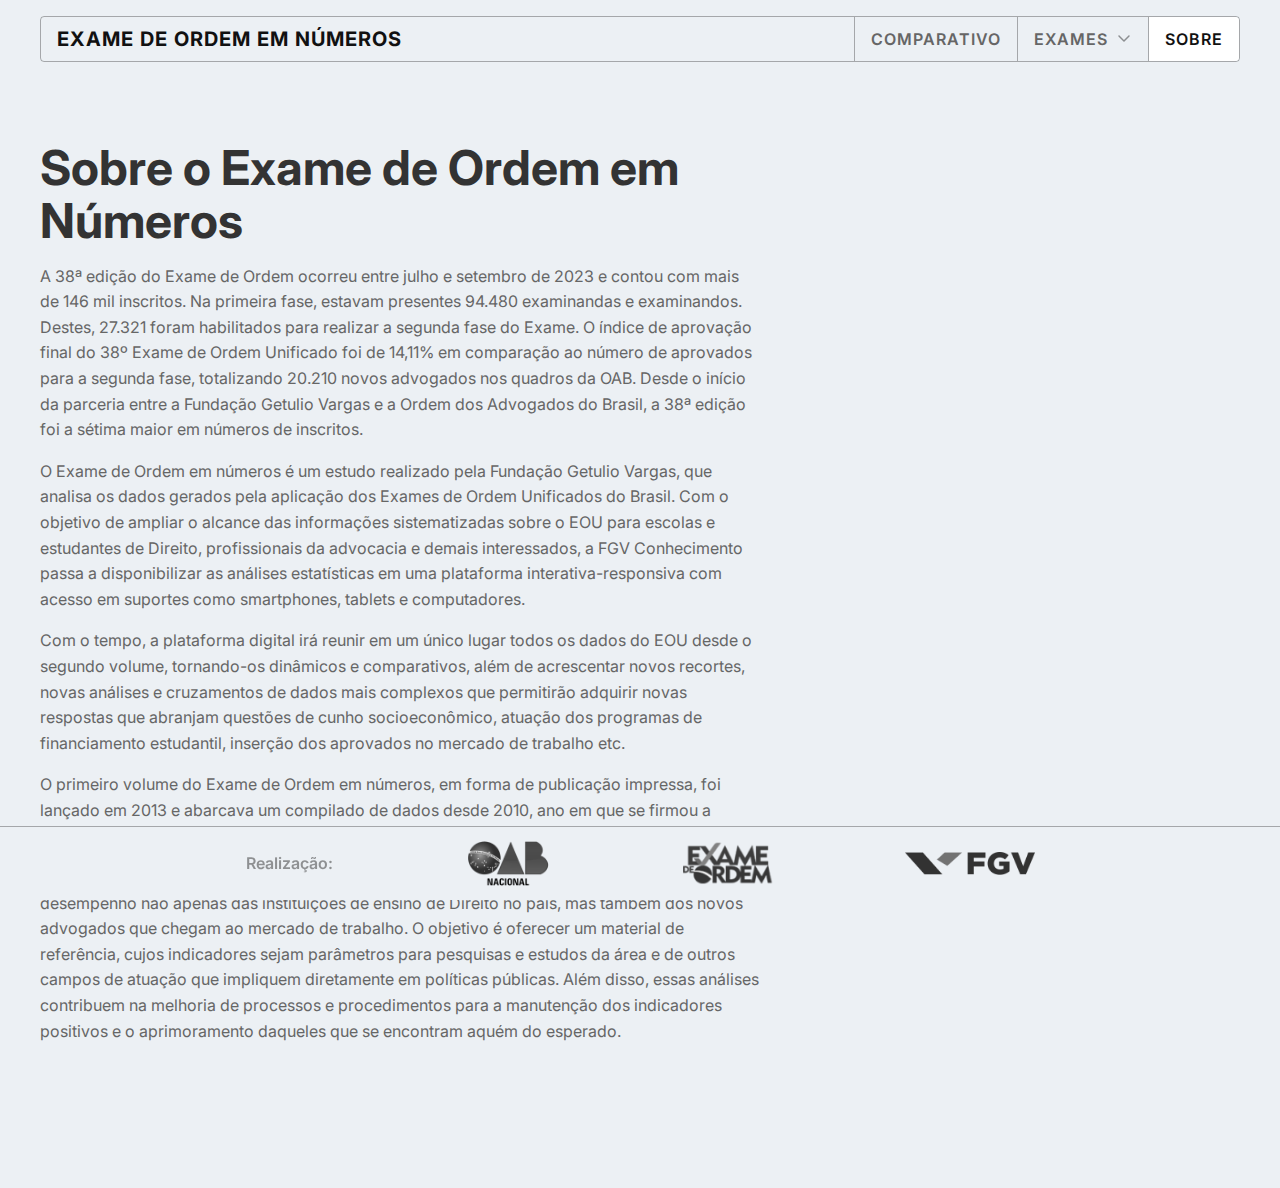
<file: sobre.html>
<html lang="pt">
<head>
    <meta charset="UTF-8">
    <meta name="viewport" content="width=device-width, initial-scale=1.0">
    <link rel="stylesheet" href="styles/master.css">
    <title>EOU</title>
</head>
<body>
    <div class="container">
        <header>
            <div class="logo">
                Exame de ordem em números
            </div>
            <ul class="nav">
                <li><a href="index.html">Comparativo</a></li>
                <li class="dropdown-container">
                    <a class="dropdown-toggle">
                        Exames
                        <img src="images/icons/angle-down.svg" alt="icone que aponta para baixo em forma de seta">
                    </a>
                    <div class="dropdown-menu">
                        <a href="exame-xxx.html" value="40">40º (2023)</a>
                        <a href="exame-xxx.html" value="39">39º (2023)</a>
                        <a href="exame-xxx.html" value="38">XXXVIII (2023)</a>
                        <a href="exame-xxx.html" value="37">XXXVII (2022)</a>
                        <a href="exame-xxx.html" value="36">XXXVI (2022)</a>
                        <a href="exame-xxx.html" value="35">XXXV (2022)</a>
                    </div>
                </li>
                <li><a href="sobre.html" class="active">Sobre</a></li>
            </ul>
        </header>
        <main>
            <div class="content">
                <section id="intro" class="text-max-width-container">
                    <h1>
                        Sobre o Exame de Ordem em Números
                    </h1>
                    <p>
                        A 38ª edição do Exame de Ordem ocorreu entre julho e setembro de 2023 e contou com mais de 146 mil inscritos. Na primeira fase, estavam presentes 94.480 examinandas e examinandos. Destes, 27.321 foram habilitados para realizar a segunda fase do Exame. O índice de aprovação final do 38º Exame de Ordem Unificado foi de 14,11% em comparação ao número de aprovados para a segunda fase, totalizando 20.210 novos advogados nos quadros da OAB.  Desde o início da parceria entre a Fundação Getulio Vargas e a Ordem dos Advogados do Brasil, a 38ª edição foi a sétima maior em números de inscritos. 
                    </p>
                    <p>
                        O Exame de Ordem em números é um estudo realizado pela Fundação Getulio Vargas, que analisa os dados gerados pela aplicação dos Exames de Ordem Unificados do Brasil. Com o objetivo de ampliar o alcance das informações sistematizadas sobre o EOU para escolas e estudantes de Direito, profissionais da advocacia e demais interessados, a FGV Conhecimento passa a disponibilizar as análises estatísticas em uma plataforma interativa-responsiva com acesso em suportes como smartphones, tablets e computadores. 
                    </p>
                    <p>
                        Com o tempo, a plataforma digital irá reunir em um único lugar todos os dados do EOU desde o segundo volume, tornando-os dinâmicos e comparativos, além de acrescentar novos recortes, novas análises e cruzamentos de dados mais complexos que permitirão adquirir novas respostas que abranjam questões de cunho socioeconômico, atuação dos programas de financiamento estudantil, inserção dos aprovados no mercado de trabalho etc.
                    </p>
                    <p>
                        O primeiro volume do Exame de Ordem em números, em forma de publicação impressa, foi lançado em 2013 e abarcava um compilado de dados desde 2010, ano em que se firmou a parceria entre a FGV e a Ordem dos Advogados do Brasil. 
                    </p>
                    <p>
                        Ao longo destes 13 anos, o estudo tornou-se uma medição confiável da eficácia e do desempenho não apenas das instituições de ensino de Direito no país, mas também dos novos advogados que chegam ao mercado de trabalho. O objetivo é oferecer um material de referência, cujos indicadores sejam parâmetros para pesquisas e estudos da área e de outros campos de atuação que impliquem diretamente em políticas públicas. Além disso, essas análises contribuem na melhoria de processos e procedimentos para a manutenção dos indicadores positivos e o aprimoramento daqueles que se encontram aquém do esperado.
                    </p>
                </section>
                
        </main>
    </div>
    
    <footer id="page-footer">
        <div class="sponsor">Realização:</div>
        <div>
            <img src="images/logo-oab.png" alt="" width="94">
        </div>
        <div>
            <img src="images/logo-exame.png" alt="" width="94">
        </div>
        <div>
            <img src="images/logo-fgv.png" alt="" width="130">
        </div>
    </footer>
    
    </body>
    </html>
    
    <script>
        // FUNÇÃO PARA ROLAR A PÁGINA PARA O TOPO =======================================================
        function smoothScrollToTop() {
            window.scrollTo({
                top: 0,
                behavior: 'smooth'
            });
        }

        // ESCONDER O FOOTER AO ROLAR A PÁGINA =======================================================
        window.addEventListener('scroll', function() {
            var footer = document.getElementById('page-footer');
            if (window.pageYOffset > 0) {
                footer.classList.add('hidden');
            } else {
                footer.classList.remove('hidden');
            }
        });

        // DROPDOWN DO HEADER =======================================================
        // Get the toggle button and menu elements
        const dropdownToggle = document.querySelector('.dropdown-toggle');
        const dropdownMenu = document.querySelector('.dropdown-menu');
        // Add click event listener to the toggle button
        dropdownToggle.addEventListener('click', (event) => {
            // Prevent the event from bubbling up to the document
            event.stopPropagation();
            // Toggle the visibility of the menu
            dropdownMenu.classList.toggle('show');
        });
        // Close the dropdown when clicking outside the menu
        document.addEventListener('click', (event) => {
            const targetElement = event.target;
            if (!dropdownMenu.contains(targetElement)) {
                dropdownMenu.classList.remove('show');
            }
        });
        
        // FUNCIONAMENTO DO SUMARIO =======================================================
        // Get all the links in the table of contents
        const links = document.querySelectorAll('.toc a');
        // Function to check which section is currently visible
        function updateActiveLink() {
            for (const link of links) {
                // Check if link.hash is not empty
                if (link.hash) {
                    const section = document.querySelector(link.hash);
                    // Check if section is not null
                    if (section) {
                        const rect = section.getBoundingClientRect();
                        if (rect.top >= 0 && rect.bottom <= window.innerHeight) {
                            link.classList.add('active');
                        } else {
                            link.classList.remove('active');
                        }
                    }
                }
            }
        }
        // Listen for the scroll event
        window.addEventListener('scroll', updateActiveLink);
        // Update the active link when the page loads
        updateActiveLink();

        // FUNCIONAMENTO DO BOTÃO DE VER MAIS DETALHES DOS GRÁFICOS =======================================================
        // Get all elements with the class '.expand-toggle'
        const toggles = document.querySelectorAll('.expand-toggle');

        // Add a click event listener to each toggle
        toggles.forEach(toggle => {
            toggle.addEventListener('click', () => {
                // Get the parent element with the '.description' class
                const parent = toggle.closest('.description');
                // Check if the parent exists
                if (parent) {
                    // If the parent is already expanded, collapse it
                    if (parent.classList.contains('expanded')) {
                        parent.style.maxHeight = null;
                        parent.classList.remove('expanded');

                        // Scroll the window to the top of the .description element
                        const rect = parent.getBoundingClientRect();
                        window.scrollTo({ top: window.scrollY + rect.top, behavior: 'smooth' });
                    } else {
                        // Otherwise, expand it to its scroll height
                        parent.style.maxHeight = `${parent.scrollHeight}px`;
                        parent.classList.add('expanded');
                    }
                }
            });
        });
    </script>
</body>
</html>
</file>
<file: styles/master.css>
@import url("https://fonts.googleapis.com/css2?family=Inter:wght@100..900&display=swap");
.inter-light {
  font-family: "Inter", sans-serif;
  font-optical-sizing: auto;
  font-weight: 300;
  font-style: normal;
  font-variation-settings: "slnt" 0;
}

.inter-regular {
  font-family: "Inter", sans-serif;
  font-optical-sizing: auto;
  font-weight: 400;
  font-style: normal;
  font-variation-settings: "slnt" 0;
}

.inter-medium {
  font-family: "Inter", sans-serif;
  font-optical-sizing: auto;
  font-weight: 500;
  font-style: normal;
  font-variation-settings: "slnt" 0;
}

.inter-bold {
  font-family: "Inter", sans-serif;
  font-optical-sizing: auto;
  font-weight: 700;
  font-style: normal;
  font-variation-settings: "slnt" 0;
}

* {
  margin: 0;
  padding: 0;
  box-sizing: border-box;
}

html {
  scroll-behavior: smooth;
}

body {
  background-color: #ECF0F4;
  font-family: "Inter", sans-serif;
  color: #333;
}

.container {
  max-width: 1200px;
  margin: 0 auto;
}
@media (max-width: 1280px) {
  .container {
    margin: 0 40px;
  }
}

h1 {
  font-size: 48px;
  line-height: 1.1;
  margin: 16px 0;
}

h2 {
  font-size: 36px;
  line-height: 1.2;
  margin: 16px 0;
}

h3 {
  font-size: 29px;
  line-height: 1.2;
  margin: 16px 0;
}

h4 {
  font-size: 24px;
  line-height: 1.3;
  margin: 16px 0;
}

p {
  line-height: 1.6;
  color: #666;
  margin-bottom: 1rem;
}

section {
  margin-top: 32px;
}

.text-max-width-container {
  max-width: 720px;
}

.text-lg {
  font-size: 20px;
  line-height: 1.5;
}

#intro {
  margin-top: 64px;
}

main {
  display: flex;
}
main .content {
  flex: 1;
  margin-right: 32px;
  margin-bottom: 128px;
}

header {
  display: flex;
  justify-content: space-between;
  align-items: center;
  margin: 1em 0;
  border-radius: 4px;
  border: 1px solid rgba(0, 0, 0, 0.3);
}
header .logo {
  color: #111;
  font-family: Inter;
  font-size: 20px;
  font-weight: 700;
  line-height: 22px;
  letter-spacing: 0.05em;
  text-align: center;
  text-transform: uppercase;
  padding: 0 1rem;
}
header .nav {
  display: flex;
  align-items: center;
}
header .nav > * {
  border-left: 1px solid rgba(0, 0, 0, 0.3);
}
header .nav > * > a {
  display: inline-block;
  padding: 0.75rem 1rem;
  color: #666;
  text-transform: uppercase;
  letter-spacing: 1;
  font-weight: 600;
  transition: all 0.3s ease;
}
header .nav > * > a:hover {
  background-color: rgba(255, 255, 255, 0.5);
  color: #333;
}
header .nav > * > a.active {
  background-color: #FFF;
  color: #111;
}
header .nav > * > a:hover {
  padding-bottom: 0.5rem;
}
header .nav > *:last-child a.active {
  border-radius: 0 4px 4px 0;
}
header ul {
  list-style: none;
}
header ul a {
  text-decoration: none;
  color: #333;
  transition: all 0.3s ease;
}
header ul a:hover {
  background-color: rgba(255, 255, 255, 0.5);
  color: #333;
}
header ul a.active {
  background-color: #FFF;
  color: #111;
}

.dropdown-container {
  position: relative;
}
.dropdown-container .dropdown-toggle {
  cursor: pointer;
  display: flex;
  align-items: center;
}
.dropdown-container .dropdown-toggle img {
  margin-left: 0.5rem;
  opacity: 0.5;
}
.dropdown-container .dropdown-menu {
  position: absolute;
  font-size: 14px;
  width: 100%;
  top: 100%;
  left: 0;
  z-index: 1;
  background-color: #191919;
  border: 1px solid #626262;
  border-radius: 0 0 4px 4px;
  box-shadow: 0 20px 40px -10px rgba(0, 0, 0, 0.2);
  opacity: 0;
  transition: all 0.3s cubic-bezier(0.42, 0.66, 0.26, 1.28);
  visibility: hidden;
  height: 10px;
  overflow-y: scroll;
}
.dropdown-container .dropdown-menu.show {
  opacity: 1;
  visibility: visible;
  height: 230px;
}
.dropdown-container .dropdown-menu a {
  display: block;
  padding: 10px;
  text-decoration: none;
  color: rgba(255, 255, 255, 0.7);
  border-bottom: 1px solid #626262;
}
.dropdown-container .dropdown-menu a:last-child {
  border-bottom: none;
}
.dropdown-container .dropdown-menu a:hover {
  padding-left: 1rem;
  background-color: black;
  color: white;
}

footer {
  position: fixed;
  bottom: 0;
  left: 0;
  right: 0;
  background-color: #ECF0F4;
  padding: 0.75rem;
  display: flex;
  justify-content: center;
  gap: 8rem;
  align-items: center;
  border-top: 1px solid rgba(0, 0, 0, 0.3);
  transition: all 0.6s ease-in-out;
}
footer .sponsor {
  opacity: 0.5;
  font-weight: 600;
}
footer.hidden {
  bottom: -120px;
}
footer img {
  filter: grayscale(100%);
  transition: filter 0.3s ease-in-out;
}
footer img:hover {
  filter: grayscale(0%);
}

.toc-placeholder {
  width: 246px;
}

.toc {
  margin-top: 64px;
  position: sticky;
  top: 24px;
  width: 246px;
}
.toc .header {
  display: flex;
  justify-content: space-between;
  align-items: center;
}
.toc .header .label {
  text-transform: uppercase;
  letter-spacing: 1;
  font-weight: 600;
  font-size: 0.9rem;
  padding: 0.5rem 1rem;
  border: 1px solid rgba(0, 0, 0, 0.3);
  border-bottom: none;
  border-radius: 4px 4px 0 0;
  height: 36px;
}
.toc .header .scroll-to-top {
  border: 1px solid rgba(0, 0, 0, 0.3);
  border-bottom: none;
  border-radius: 4px 4px 0 0;
  height: 36px;
  width: 36px;
}
.toc .header .scroll-to-top a {
  width: 100%;
  height: 100%;
  display: flex;
  justify-content: center;
  align-items: center;
  flex: 1;
  cursor: pointer;
  transition: all 0.3s ease;
}
.toc .header .scroll-to-top a:hover {
  background-color: rgba(255, 255, 255, 0.5);
  color: #333;
}
.toc .header .scroll-to-top a.active {
  background-color: #FFF;
  color: #111;
}
.toc .header .scroll-to-top a:hover img {
  opacity: 0.8;
  margin-bottom: 0.5rem;
}
.toc .header .scroll-to-top img {
  opacity: 0.6;
  transition: all 0.3s ease;
}
.toc ul {
  list-style: none;
  padding: 0;
  margin: 0;
  border: 1px solid rgba(0, 0, 0, 0.3);
  border-radius: 0 0 4px 4px;
}
.toc ul li {
  margin: 0;
  padding: 0;
  border-bottom: 1px solid rgba(0, 0, 0, 0.3);
}
.toc ul li a {
  font-size: 14px;
  display: block;
  padding: 0.5rem 1rem;
  text-decoration: none;
  color: #666;
  transition: all 0.3s ease;
}
.toc ul li a:hover {
  background-color: rgba(255, 255, 255, 0.5);
  color: #333;
}
.toc ul li a.active {
  background-color: #FFF;
  color: #111;
}
.toc ul li a:hover {
  padding-left: 1.5rem;
}
.toc ul li:last-child {
  border-bottom: none;
}
.toc ul li:last-child a {
  border-radius: 0 0 4px 8px;
}

.card-chart {
  position: relative;
  width: 100%;
  background-color: #FFF;
  border-radius: 8px;
  padding: 16px;
  padding-right: 48px;
  display: flex;
  gap: 2rem;
}
.card-chart .chart {
  text-align: center;
  overflow-x: hidden;
  margin: 1rem 0;
  min-width: 470px;
  max-width: 470px;
}
.card-chart .description {
  max-height: 300px;
  overflow-y: hidden;
  position: relative;
  transition: all 0.6s cubic-bezier(0.42, 0.66, 0.26, 1.28);
  padding-bottom: 40px;
}
.card-chart .description.expanded .expand-toggle {
  position: relative;
  box-shadow: none;
}
.card-chart .description.expanded .expand-toggle:hover {
  transform: translateY(-3px);
}
.card-chart .description.expanded .expand-toggle::before {
  content: "-";
  margin-right: 0.5rem;
}
.card-chart .description .expand-toggle {
  color: #1A569E;
  display: flex;
  align-items: center;
  justify-content: center;
  height: 40px;
  background-color: #FFF;
  width: 100%;
  position: absolute;
  bottom: 0;
  box-shadow: 0 -20px 40px 20px #FFF;
  cursor: pointer;
  transition: all 0.3s ease;
  font-weight: 500;
}
.card-chart .description .expand-toggle:hover {
  transform: translateY(3px);
  box-shadow: 0 -10px 40px 20px #FFF;
}
.card-chart .description .expand-toggle::before {
  content: "+";
  margin-right: 0.5rem;
}

.card-chart-stack {
  position: relative;
  width: 100%;
  background-color: #FFF;
  border-radius: 8px;
  padding: 16px;
  padding-right: 48px;
}
.card-chart-stack .chart {
  text-align: center;
  margin: 1rem 0;
}
.card-chart-stack .description {
  padding-left: 1rem;
  padding-top: 1rem;
}

.card-chart-actions {
  position: absolute;
  right: 8px;
  top: 8px;
  padding: 0.5rem;
  display: flex;
  flex-direction: column;
  gap: 0.5rem;
}
.card-chart-actions > a {
  opacity: 0.5;
  transition: all 0.3s ease;
}
.card-chart-actions > a:hover {
  background-color: rgba(255, 255, 255, 0.5);
  color: #333;
}
.card-chart-actions > a.active {
  background-color: #FFF;
  color: #111;
}
.card-chart-actions > a:hover {
  opacity: 0.8;
  transform: translateX(3px);
}
</file>
